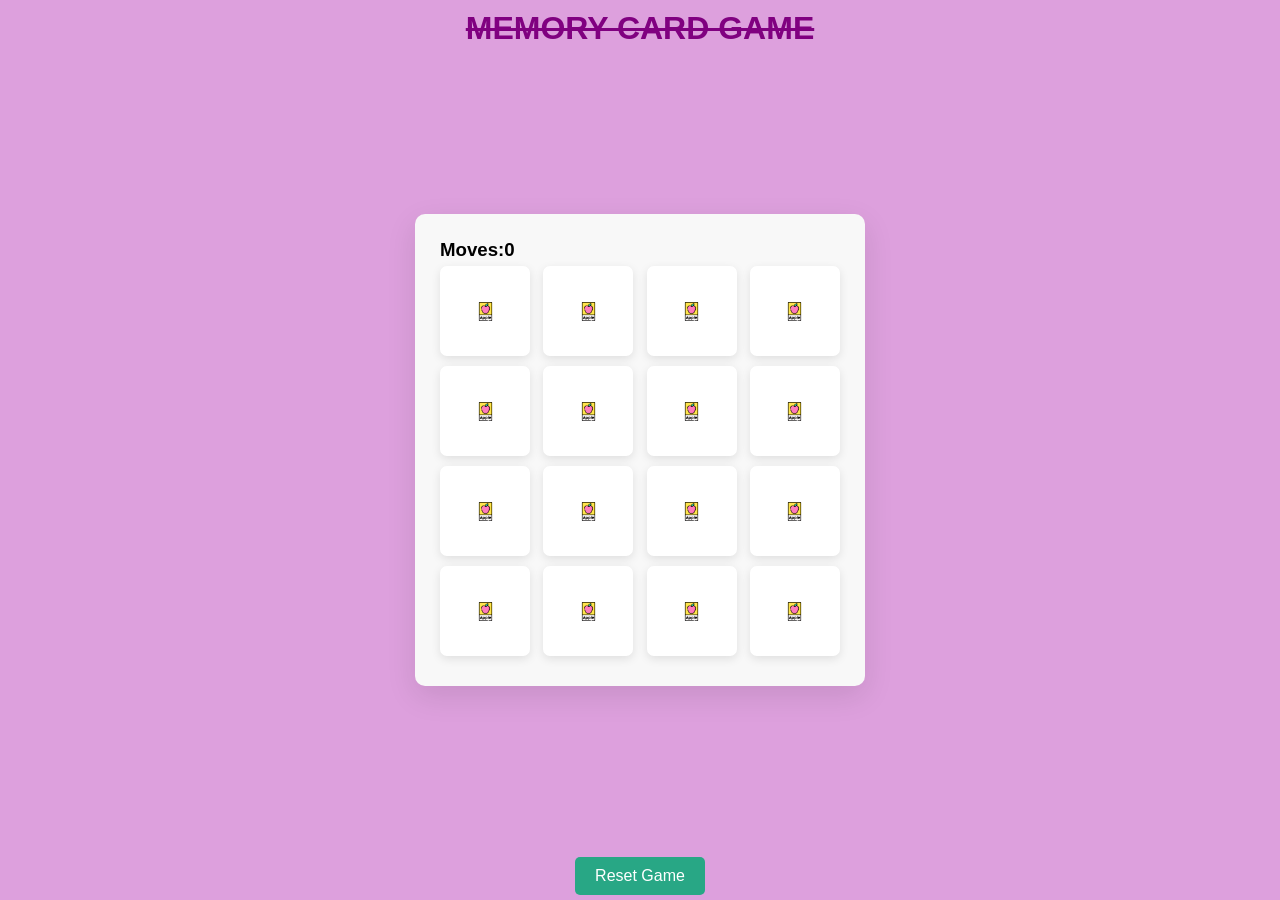
<file: index.html>
<!DOCTYPE html>
<html lang="en" dir="ltr">
  <head>
    <meta charset="utf-8">  
    <title>Memory Card Game in JavaScript | Anjali</title>
    <link rel="stylesheet" href="style.css">
    <meta name="viewport" content="width=device-width, initial-scale=1.0">
  </head>
  <body>
    <h1>MEMORY CARD GAME</h1>
    <div class="wrapper">
      <div class="stats"> 
      <div class="moves">0 moves</div>
      </div>
      <ul class="cards">
        <li class="card">
          <div class="view front-view">
            <img src="images/fruit.png" alt="icon">
          </div>
          <div class="view back-view">
            <img src="images/abc.png" alt="card-img">
          </div>
        </li>
        <li class="card">
          <div class="view front-view">
            <img src="images/fruit.png" alt="icon">
          </div>
          <div class="view back-view">
            <img src="images/calc.png" alt="card-img">
          </div>
        </li>
        <li class="card">
          <div class="view front-view">
            <img src="images/fruit.png" alt="icon">
          </div>
          <div class="view back-view">
            <img src="images/calc.png"card-img">
          </div>
        </li>
        <li class="card">
          <div class="view front-view">
            <img src="images/fruit.png" alt="icon">
          </div>
          <div class="view back-view">
            <img src="images/abc.png" alt="card-img">
          </div>
        </li>
        <li class="card">
          <div class="view front-view">
            <img src="images/fruit.png" alt="icon">
          </div>
          <div class="view back-view">
            <img src="images/card.png" alt="card-img">
          </div>
        </li>
        <li class="card">
          <div class="view front-view">
            <img src="images/fruit.png" alt="icon">
          </div>
          <div class="view back-view">
            <img src="images/sky.png" alt="card-img">
          </div>
        </li>
        <li class="card">
          <div class="view front-view">
            <img src="images/fruit.png" alt="icon">
          </div>
          <div class="view back-view">
            <img src="images/card.png" alt="card-img">
          </div>
        </li>
        <li class="card">
          <div class="view front-view">
            <img src="images/fruit.png" alt="icon">
          </div>
          <div class="view back-view">
            <img src="images/plum.png" alt="card-img">
          </div>
        </li>
        <li class="card">
          <div class="view front-view">
            <img src="images/fruit.png" alt="icon">
          </div>
          <div class="view back-view">
            <img src="images/calc.png" alt="card-img">
          </div>
        </li>
        <li class="card">
          <div class="view front-view">
            <img src="images/fruit.png" alt="icon">
          </div>
          <div class="view back-view">
            <img src="images/sky.png" alt="card-img">
          </div>
        </li>
        <li class="card">
          <div class="view front-view">
            <img src="images/fruit.png" alt="icon">
          </div>
          <div class="view back-view">
            <img src="images/plum.png" alt="card-img">
          </div>
        </li>
        <li class="card">
          <div class="view front-view">
            <img src="images/fruit.png" alt="icon">
          </div>
          <div class="view back-view">
            <img src="images/shirt.png" alt="card-img">
          </div>
        </li>
        <li class="card">
          <div class="view front-view">
            <img src="images/fruit.png" alt="icon">
          </div>
          <div class="view back-view">
            <img src="images/key.png" alt="card-img">
          </div>
        </li>
        <li class="card">
          <div class="view front-view">
            <img src="images/fruit.png" alt="icon">
          </div>
          <div class="view back-view">
            <img src="images/calc.png" alt="card-img">
          </div>
        </li>
        <li class="card">
          <div class="view front-view">
            <img src="images/fruit.png" alt="icon">
          </div>
          <div class="view back-view">
            <img src="images/key.png" alt="card-img">
          </div>
        </li>
        <li class="card">
          <div class="view front-view">
            <img src="images/fruit.png" alt="icon">
          </div>
          <div class="view back-view">
            <img src="images/shirt.png" alt="card-img">
          </div>
        </li>
      </ul>
    </div>
    <button onclick="resetGame()">Reset Game</button>
    <script src="script.js"></script>
  </body>
</html>
</file>
<file: style.css>
*{
  margin: 0;
  padding: 0;
  box-sizing: border-box;
  font-family: 'Poppins', sans-serif;
}
body{
  display: flex;
  align-items: center;
  justify-content: center;
  min-height: 100vh;
  background: plum;
}
h1{
  position: absolute;
  top:10px;
  text-decoration: line-through;
  color: purple;
}
.wrapper{
  padding: 25px;
  border-radius: 10px;
  background: #F8F8F8;
  box-shadow: 0 10px 30px rgba(0,0,0,0.1);
}
.cards, .card, .view{
  display: flex;
  align-items: center;
  justify-content: center;
}
.cards{
  height: 400px;
  width: 400px;
  flex-wrap: wrap;
  justify-content: space-between;
}
.cards .card{
  cursor: pointer;
  list-style: none;
  user-select: none;
  position: relative;
  perspective: 1000px;
  transform-style: preserve-3d;
  height: calc(100% / 4 - 10px);
  width: calc(100% / 4 - 10px);
}
.card.shake{
  animation: shake 0.35s ease-in-out;
}
@keyframes shake {
  0%, 100%{
    transform: translateX(0);
  }
  20%{
    transform: translateX(-13px);
  }
  40%{
    transform: translateX(13px);
  }
  60%{
    transform: translateX(-8px);
  }
  80%{
    transform: translateX(8px);
  }
}
.card .view{
  width: 100%;
  height: 100%;
  position: absolute;
  border-radius: 7px;
  background: #fff;
  pointer-events: none;
  backface-visibility: hidden;
  box-shadow: 0 3px 10px rgba(0,0,0,0.1);
  transition: transform 0.25s linear;
}
.card .front-view img{
  width: 19px;
}
.card .back-view img{
  max-width: 45px;
}
.card .back-view{
  transform: rotateY(-180deg);
}
.card.flip .back-view{
  transform: rotateY(0);
}
.card.flip .front-view{
  transform: rotateY(180deg);
}
@media screen and (max-width: 700px) {
  .cards{
    height: 350px;
    width: 350px;
  }
  .card .front-view img{
    width: 17px;
  }
  .card .back-view img{
    max-width: 40px;
  }
}
@media screen and (max-width: 530px) {
  .cards{
    height: 300px;
    width: 300px;
  }
  .card .front-view img{
    width: 15px;
  }
  .card .back-view img{
    max-width: 35px;
  }
}
button{
  padding: 10px 20px;
  font-size:1rem;
  background-color: #28a785;
  color: white;
  border: none;
  border-radius: 5px;
  cursor: pointer;
  position: absolute; 
  bottom:5px;
  transition: background-color 0.3s;
}
button:hover{
  background-color: #218838;
}
.stats{
  color:black;
  font-size: 14pt;
  font-weight: bold;
}
.win{
  position: absolute;
  bottom:40px;
  text-align: center;
}
</file>
